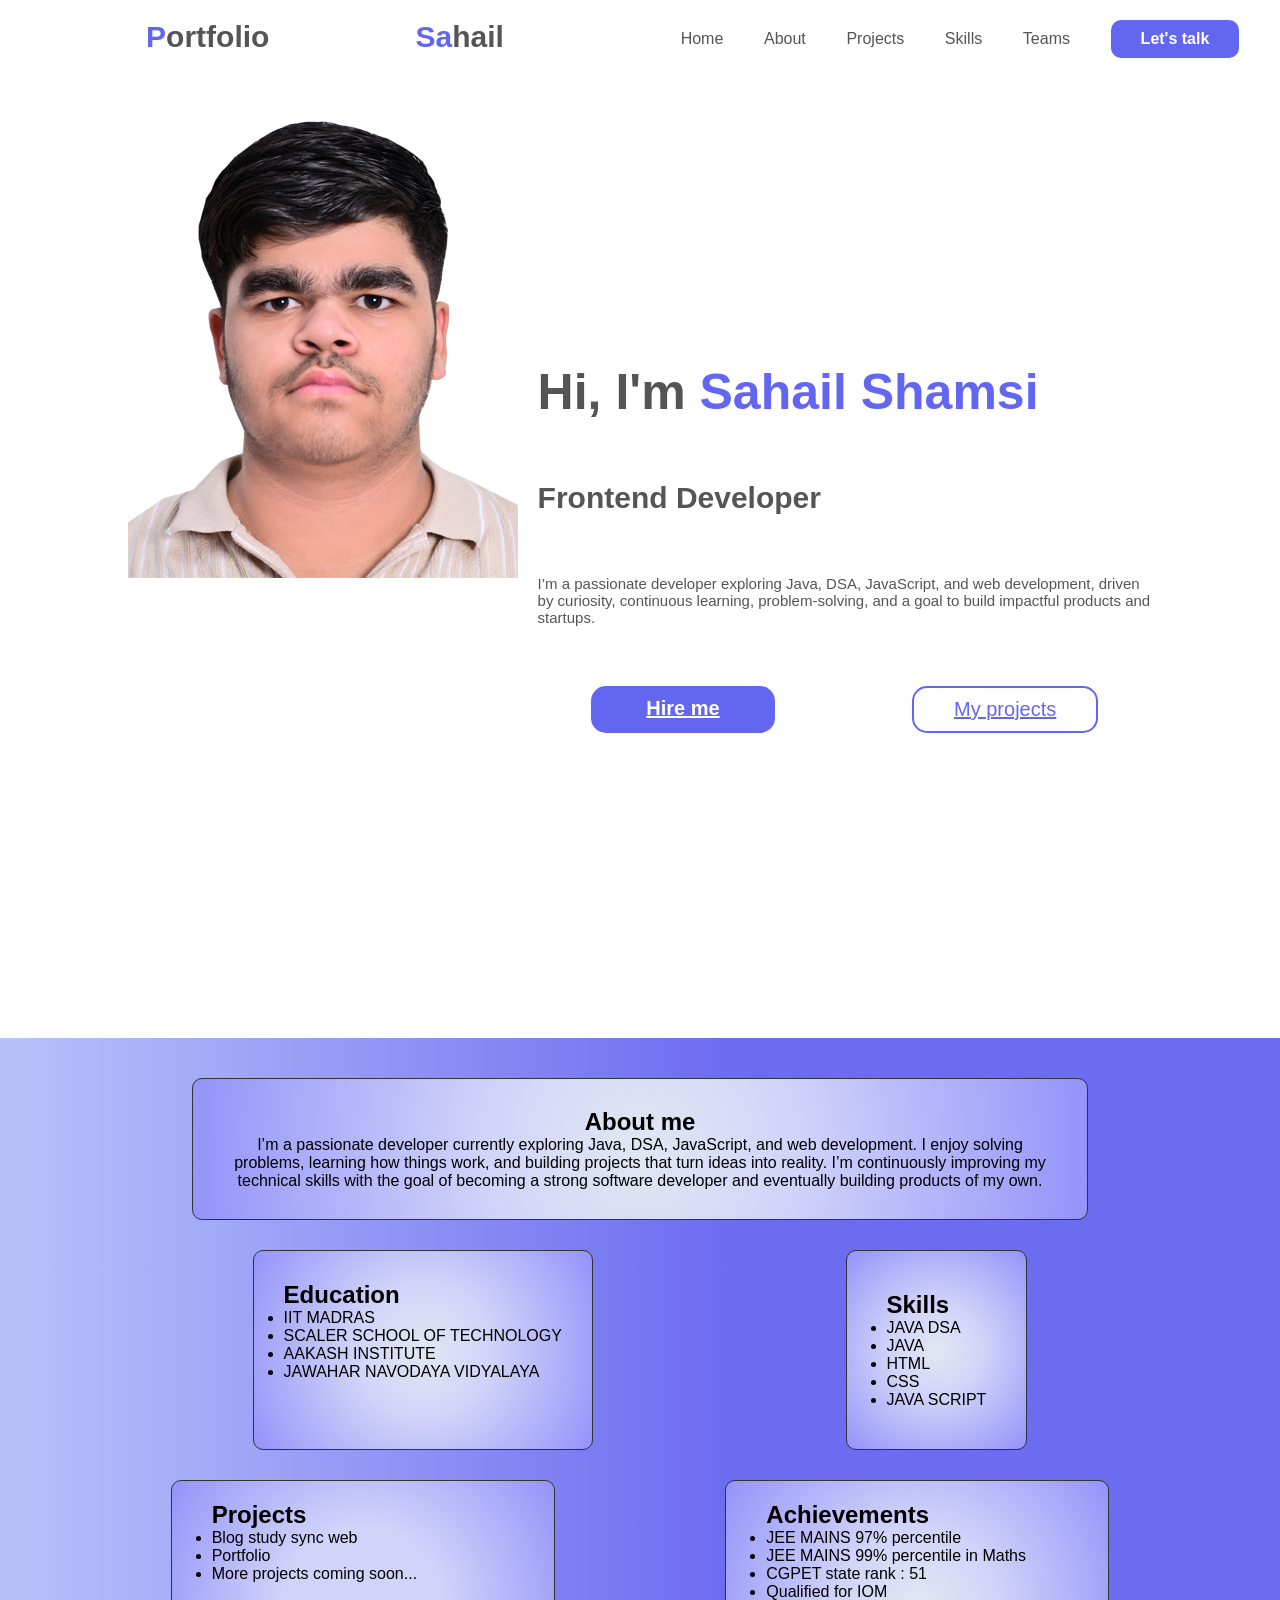
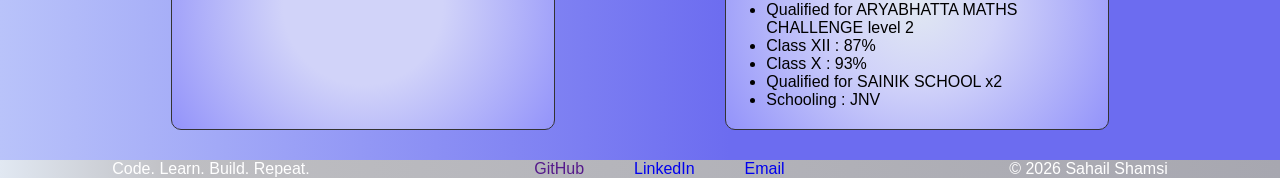
<file: index.html>
<!DOCTYPE html>
<html lang="en">
<head>
    <meta charset="UTF-8">
    <meta name="viewport" content="width=device-width, initial-scale=1.0">
    <title>Portfolio - Sahail Shamsi</title>
    <link rel="stylesheet" href="new.css">
</head>
<body>
<div class="container">  

    <div class="header">
       <div class="headerbox1">
          <p class="portfolio" style="display: inline-block;"> <span>P</span>ortfolio </p>
          <p class="portfolio" style="display: inline-block;"> <span>Sa</span>hail </p>
       </div>
       <div class="headerbox2">
          <a href="#home" target="_self" title="Go to Home">Home</a>
          <a href="#aboutme" target="_self" title="About Me">About</a>
          <a href="#projects" target="_self" title="My Projects">Projects</a>
          <a href="#skills" target="_self" title="Skills Overview">Skills</a>
          <a href="#teams" target="_self" title="My Teams">Teams</a>
          <div class="letstalk">Let's talk</div>
       </div>
    </div>

    <div class="hero" id="home">
        <div class="leftbox">
           <div class="leftimagebox">
              <img class="image" src="sahail.png" alt="Profile picture of Sahail">
           </div>
        </div>
        <div class="rightbox">
              <p class="des1">Hi, I'm <span class="sahail">Sahail Shamsi</span></p>
              <p class="name">Frontend Developer</p>
              <p class="des2">I’m a passionate developer exploring Java, DSA, JavaScript, and web development, driven by curiosity, continuous learning, problem-solving, and a goal to build impactful products and startups.</p>
              <div class="button"> 
                <a href="mailto:your-email@example.com" class="button1">Hire me</a>
                <a href="#projects" class="button2">My projects</a>
              </div>
        </div>
    </div>

    <div class="gridbox">
        <section class="aboutme" id="aboutme">
            <h1>About me</h1>
            <p>I’m a passionate developer currently exploring Java, DSA, JavaScript, and web development. I enjoy solving problems, learning how things work, and building projects that turn ideas into reality. I’m continuously improving my technical skills with the goal of becoming a strong software developer and eventually building products of my own.</p>
        </section>

        <div class="EDUANDSKILLS">
            <section class="education">
                <h1>Education</h1>
                <ul>
                    <li>IIT MADRAS</li>
                    <li>SCALER SCHOOL OF TECHNOLOGY</li>
                    <li>AAKASH INSTITUTE</li>
                    <li>JAWAHAR NAVODAYA VIDYALAYA</li>
                </ul>
            </section>
            <section class="skills" id="skills">
                <h1>Skills</h1>
                <ul>
                    <li>JAVA DSA</li>
                    <li>JAVA</li>
                    <li>HTML</li>
                    <li>CSS</li>
                    <li>JAVA SCRIPT</li>
                </ul>
            </section>
        </div>

        <div class="PROANDACH">
            <section class="projects" id="projects">
                <h1>Projects</h1>
                <ul>
                    <li>Blog study sync web</li>
                    <li>Portfolio</li>
                    <li>More projects coming soon...</li>
                </ul>
            </section>
            <section class="achievements">
                <h1>Achievements</h1>
                <ul>
                    <li>JEE MAINS 97% percentile</li>
                    <li>JEE MAINS 99% percentile in Maths</li>
                    <li>CGPET state rank : 51</li>
                    <li>Qualified for IOM</li>
                    <li>Qualified for ARYABHATTA MATHS CHALLENGE level 2</li>
                    <li>Class XII : 87%</li>
                    <li>Class X : 93%</li>
                    <li>Qualified for SAINIK SCHOOL x2</li>
                    <li>Schooling : JNV</li>
                </ul>
            </section>
        </div>

        <footer class="footer">
            <p>Code. Learn. Build. Repeat.</p>
            <div class="links">
                <a href="" target="_blank">GitHub</a>
                <a href="https://www.linkedin.com" target="_blank">LinkedIn</a>
                <a href="mailto:your-email@example.com">Email</a>
            </div>
            <p>&copy; 2026 Sahail Shamsi</p>
        </footer>
    </div>
</div>  
</body>
</html>
</file>
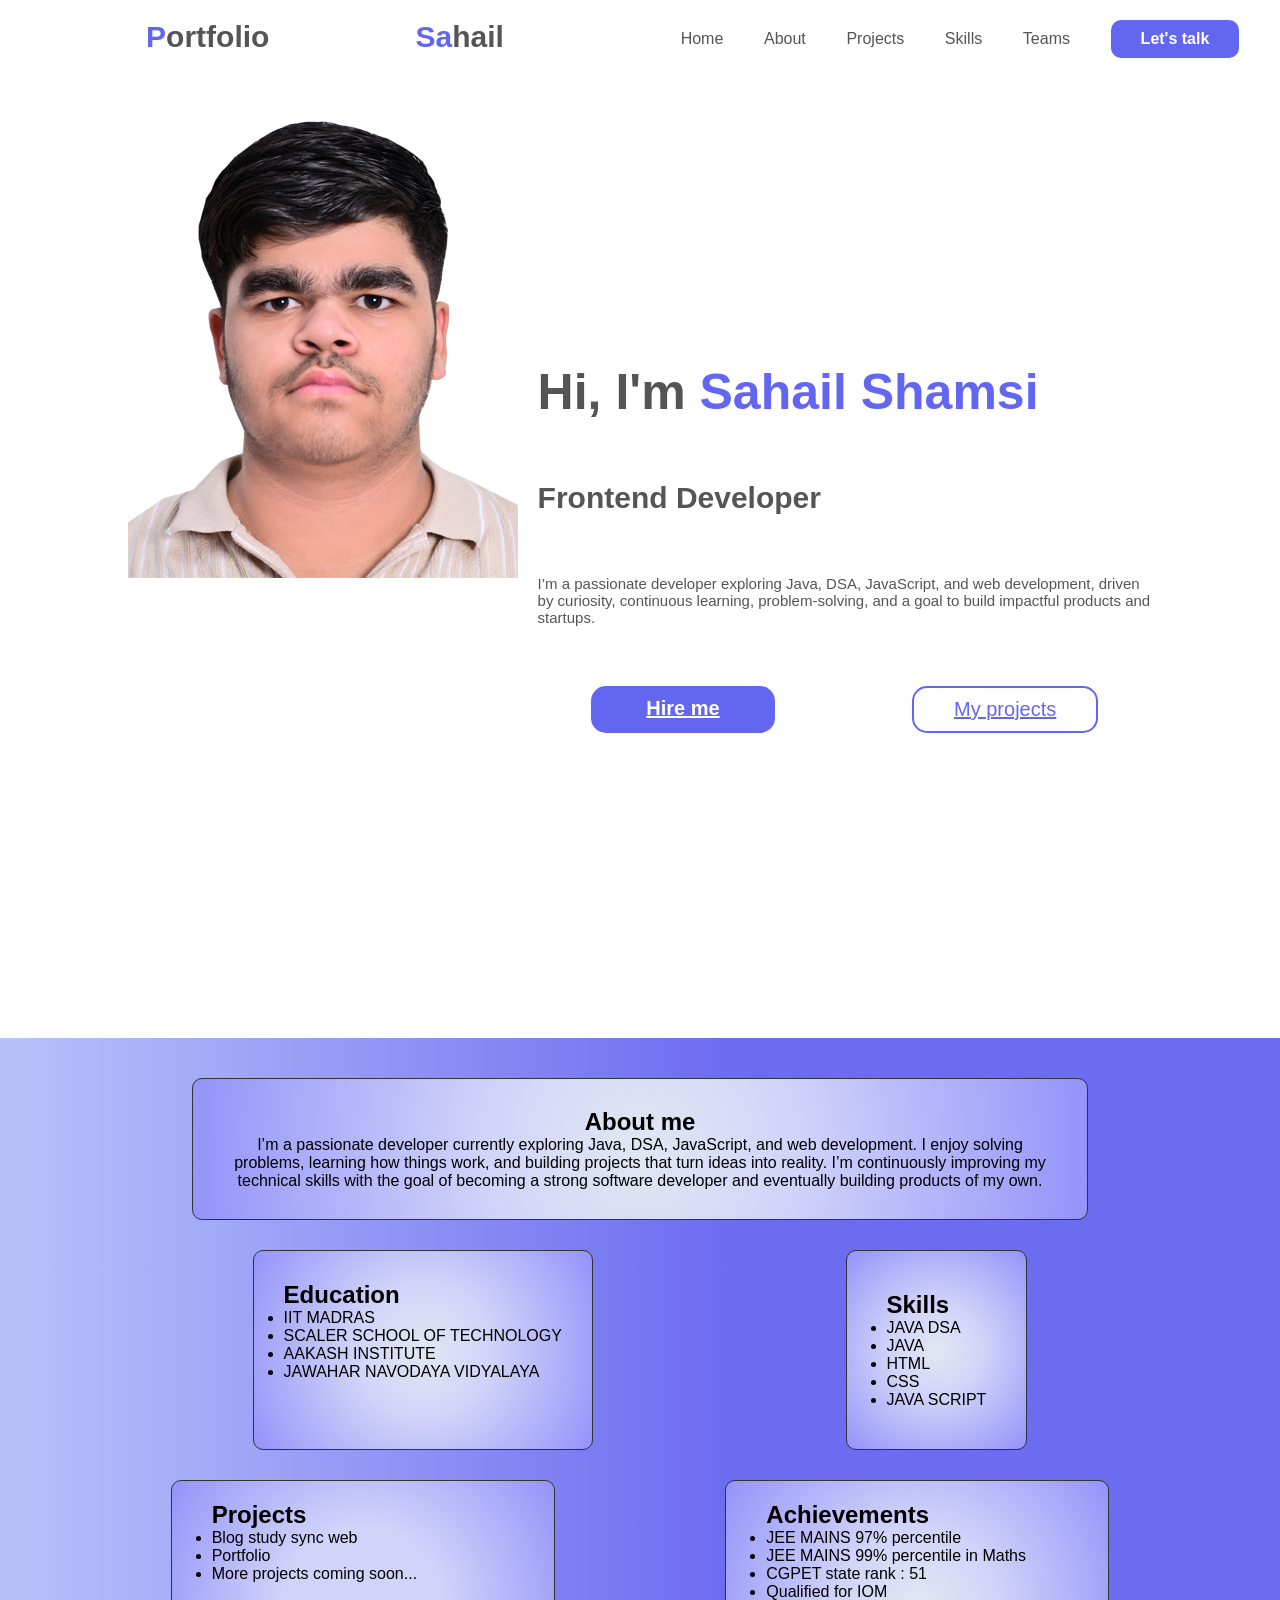
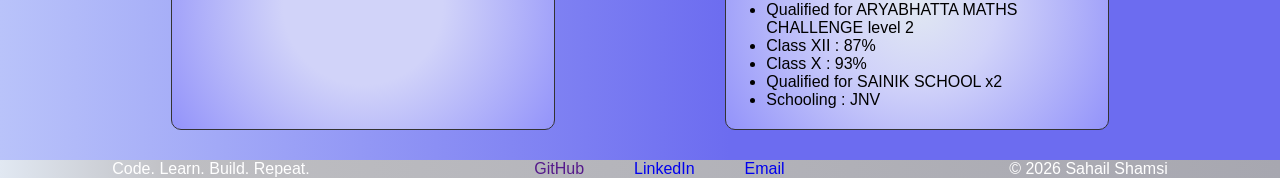
<file: new .html>
<!DOCTYPE html>
<html lang="en">
<head>
    <meta charset="UTF-8">
    <meta name="viewport" content="width=device-width, initial-scale=1.0">
    <title>Portfolio - Sahail Shamsi</title>
    <link rel="stylesheet" href="new.css">
</head>
<body>
<div class="container">  

    <div class="header">
       <div class="headerbox1">
          <p class="portfolio" style="display: inline-block;"> <span>P</span>ortfolio </p>
          <p class="portfolio" style="display: inline-block;"> <span>Sa</span>hail </p>
       </div>
       <div class="headerbox2">
          <a href="#home" target="_self" title="Go to Home">Home</a>
          <a href="#aboutme" target="_self" title="About Me">About</a>
          <a href="#projects" target="_self" title="My Projects">Projects</a>
          <a href="#skills" target="_self" title="Skills Overview">Skills</a>
          <a href="#teams" target="_self" title="My Teams">Teams</a>
          <div class="letstalk">Let's talk</div>
       </div>
    </div>

    <div class="hero" id="home">
        <div class="leftbox">
           <div class="leftimagebox">
              <img class="image" src="sahail.png" alt="Profile picture of Sahail">
           </div>
        </div>
        <div class="rightbox">
              <p class="des1">Hi, I'm <span class="sahail">Sahail Shamsi</span></p>
              <p class="name">Frontend Developer</p>
              <p class="des2">I’m a passionate developer exploring Java, DSA, JavaScript, and web development, driven by curiosity, continuous learning, problem-solving, and a goal to build impactful products and startups.</p>
              <div class="button"> 
                <a href="mailto:your-email@example.com" class="button1">Hire me</a>
                <a href="#projects" class="button2">My projects</a>
              </div>
        </div>
    </div>

    <div class="gridbox">
        <section class="aboutme" id="aboutme">
            <h1>About me</h1>
            <p>I’m a passionate developer currently exploring Java, DSA, JavaScript, and web development. I enjoy solving problems, learning how things work, and building projects that turn ideas into reality. I’m continuously improving my technical skills with the goal of becoming a strong software developer and eventually building products of my own.</p>
        </section>

        <div class="EDUANDSKILLS">
            <section class="education">
                <h1>Education</h1>
                <ul>
                    <li>IIT MADRAS</li>
                    <li>SCALER SCHOOL OF TECHNOLOGY</li>
                    <li>AAKASH INSTITUTE</li>
                    <li>JAWAHAR NAVODAYA VIDYALAYA</li>
                </ul>
            </section>
            <section class="skills" id="skills">
                <h1>Skills</h1>
                <ul>
                    <li>JAVA DSA</li>
                    <li>JAVA</li>
                    <li>HTML</li>
                    <li>CSS</li>
                    <li>JAVA SCRIPT</li>
                </ul>
            </section>
        </div>

        <div class="PROANDACH">
            <section class="projects" id="projects">
                <h1>Projects</h1>
                <ul>
                    <li>Blog study sync web</li>
                    <li>Portfolio</li>
                    <li>More projects coming soon...</li>
                </ul>
            </section>
            <section class="achievements">
                <h1>Achievements</h1>
                <ul>
                    <li>JEE MAINS 97% percentile</li>
                    <li>JEE MAINS 99% percentile in Maths</li>
                    <li>CGPET state rank : 51</li>
                    <li>Qualified for IOM</li>
                    <li>Qualified for ARYABHATTA MATHS CHALLENGE level 2</li>
                    <li>Class XII : 87%</li>
                    <li>Class X : 93%</li>
                    <li>Qualified for SAINIK SCHOOL x2</li>
                    <li>Schooling : JNV</li>
                </ul>
            </section>
        </div>

        <footer class="footer">
            <p>Code. Learn. Build. Repeat.</p>
            <div class="links">
                <a href="" target="_blank">GitHub</a>
                <a href="https://www.linkedin.com" target="_blank">LinkedIn</a>
                <a href="mailto:your-email@example.com">Email</a>
            </div>
            <p>&copy; 2026 Sahail Shamsi</p>
        </footer>
    </div>
</div>  
</body>
</html>
</file>
<file: new.css>
.hero {
    width: 80%;
    display: flex;  
    min-height: 100vh; /* Responsive height */
}

.button {
    width: 100%;
    display: flex;
    justify-content: space-around;
}

.links a {
    text-decoration: none;
    transition: color 0.3s ease, font-weight 0.3s ease;
}

.links a:hover {
    color: var(--primary-color);
    font-weight: bold;
}

.EDUANDSKILLS, .PROANDACH {
    flex-wrap: wrap; /* Responsive layout */
}
*{
   margin:0px;
   padding:0px;
   box-sizing:border-box;
}
:root {
    --primary-color: #6366F1;
    --accent-color: #3f83f8;
    --text-color: #333333;
    --link-color: #2563eb;
    --background-color: #ffffff;
    --light-gray: #f0f0f0;
    --gray: #808080;
    --dark-gray: #555;
}
body{
    font-family:'Inter', sans-serif;
}
.portfolio{
    margin-left: 10px;
    font-size: 30px;
    font-weight: 900;
    color:var(--dark-gray);
}
.portfolio span{
    color:var(--primary-color);
}
.container{
    height:100vh;
    width:100%;
    display:flex;
    flex-direction: column;
    justify-content: flex-start;
    align-items: center;
    gap:40px;
}
.header{
     padding-top: 20px;
    width:100%;
    display: flex;
    justify-content: space-between;
    
}
.headerbox1{
    display: flex;
     width:50%;
     justify-content: space-evenly;
}
.headerbox2{
     width:50%;
    display: flex;
    justify-content: space-evenly;
    align-items: center;
    
}
.headerbox2 a{
    text-decoration: none;
    color:var(--dark-gray);

    
}
.headerbox2 a:hover{
    color:var(--link-color)
}
.letstalk{
    background-color: #6366F1;
    color: #ffffff;
    padding: 10px 30px 10px 30px;
    border-radius: 10px;
    font-weight: bold;
    transition: all 0.3s ;
}
.letstalk:hover{
    transform:scale(1.1);
    box-shadow:1px 1px 5px #6366F1;
}

.hero{
    width:80%;
    display: flex;  
    height: 1100px
}
.leftbox{
    width:40%;

}

.rightbox{
    width:60%;
    display: flex;
    flex-direction: column;
    justify-content: center;
    gap:60px;
    animation-name: animationforrightbox;
    animation-duration: 1s;
    animation-timing-function: ease;
    animation-delay: 0s;
    
}
@keyframes animationforrightbox{
 
    0%{
      opacity: 0;
      transform:translateX(100%)
    }
    100%{
 opacity: 1;
      transform: translateX(0)
    }
}


.des1{
font-size: 50px;
font-weight: 900;
color:var(--dark-gray)
}
.sahail{
    color: var(--primary-color);
}
.name{
font-size: 30px;
font-weight: 900;
color: var(--dark-gray);
}
.des2{
font-size: 15px;
color:var(--dark-gray)
}
.button{
    width:100%;
    display: flex;
  justify-content: space-around;
}
.button1{
    display: inline-block;
    transition:all 0.3s ease;
    font-size: 20px;
    background-color: #6366F1;
       padding:11px 55px 11px 55px;
    color:#ffffff;
    border-radius: 15px;
    font-weight: 700;
}
.button2{
    font-size: 20px;
     display: inline-block;
      transition: all 0.3s ease;
     margin-left: 30px  ;
     padding:10px 40px 10px 40px;
border:2px solid  #6366F1;
border-radius: 15px;
color:#6366F1;
}
.button1:hover{
    transform: scale(1.1);
    box-shadow: 2px 2px 8px var(--primary-color);    

}
.button2:hover{
    transform: scale(1.1);
    box-shadow: 2px 2px 8px var(--primary-color);
}
.logos{
    margin-top: 20px;
    width:100%;
    display: flex;
   
    justify-content: flex-start;
    gap:40px;
}
.gridbox{
    display: flex;
    flex-direction: column;
    padding-top: 40px;
    align-items: center;
    gap:30px;
    background: #00b7ff;
background: linear-gradient(90deg, rgba(0, 183, 255, 1) 0%, rgba(185, 195, 250, 1) 0%, rgba(108, 108, 240, 1) 57%);

}
.aboutme{
    /* margin: 20px; */
    transition: all 0.3s;
    width:70%;
    text-align: center;
    border:var(--text-color) 1px solid;
   border-radius: 10px;
   padding: 29px;
   background: #00b7ff;
/* background: radial-gradient(circle, rgba(0, 183, 255, 1) 0%, rgba(185, 195, 250, 1) 0%, rgba(116, 116, 237, 1) 100%);
color:#333333;  */
/* background: #e1e8f2;
background: radial-gradient(circle, rgba(225, 232, 242, 1) 19%, rgba(218, 222, 247, 1) 47%, rgba(209, 211, 249, 1) 98%, rgba(199, 199, 252, 1) 85%); */
background: #e1e8f2;
background: radial-gradient(circle, rgba(225, 232, 242, 1) 0%, rgba(209, 211, 249, 1) 35%, rgba(147, 147, 250, 1) 100%);
}
.aboutme:hover{
    transform:scale(1.1);
     box-shadow:2px 2px 30px #333333;
}
.EDUANDSKILLS{
    width:100%;
    display: flex;

    justify-content: space-evenly;
}
.education{
     transition: all 0.3s;
     border:var(--text-color) 1px solid;
   border-radius: 10px;
   padding: 30px;
   /* background: #e1e8f2; */
/* background: radial-gradient(circle, rgba(225, 232, 242, 1) 19%, rgba(218, 222, 247, 1) 47%, rgba(209, 211, 249, 1) 98%, rgba(199, 199, 252, 1) 85%); */
background: #e1e8f2;
background: radial-gradient(circle, rgba(225, 232, 242, 1) 0%, rgba(209, 211, 249, 1) 35%, rgba(147, 147, 250, 1) 100%);
}
.education:hover{
    
 transform:scale(1.1);
     box-shadow:2px 2px 30px #333333;
}
.skills{
     transition: all 0.3s;
     border:var(--text-color) 1px solid;
   border-radius: 10px;
   padding: 40px;
   /* background: #e1e8f2;
background: radial-gradient(circle, rgba(225, 232, 242, 1) 19%, rgba(218, 222, 247, 1) 47%, rgba(209, 211, 249, 1) 98%, rgba(199, 199, 252, 1) 85%); */
background: #e1e8f2;
background: radial-gradient(circle, rgba(225, 232, 242, 1) 0%, rgba(209, 211, 249, 1) 35%, rgba(147, 147, 250, 1) 100%);
}
.skills:hover{
     transform:scale(1.1);
     box-shadow:2px 2px 30px #333333;
}
.projects{
     transition: all 0.3s; 
      width:30%;
     border:var(--text-color) 1px solid;
   border-radius: 10px;
   padding: 20px;
   padding-left:40px;
  background: #e1e8f2;
background: radial-gradient(circle, rgba(225, 232, 242, 1) 0%,  0%, rgba(209, 211, 249, 1) 35%, rgba(147, 147, 250, 1) 100%);
}
.projects:hover{
     transform:scale(1.1);
     box-shadow:2px 2px 30px #333333;
}

.PROANDACH{
    width:100%;
    display: flex;
    justify-content: space-evenly;
}
.achievements{
     transition: all 0.3s;
    width:30%;
     border:var(--text-color) 1px solid;
   border-radius: 10px;
   padding: 20px;
   padding-left: 40px;
   background: #e1e8f2;
background: radial-gradient(circle, rgba(225, 232, 242, 1) 0%, rgba(209, 211, 249, 1) 35%, rgba(147, 147, 250, 1) 100%);
}
.achievements:hover{
      transform:scale(1.1);
     box-shadow:2px 2px 30px #333333;
     
}
.links a{
    text-decoration: none;
}
.footer{
    width:100%;
    display: flex;
    justify-content: space-around;
    color: white;
    background: #e1e8f2;
background: linear-gradient(90deg, rgba(225, 232, 242, 1) 0%, rgba(190, 190, 194, 1) 14%, rgba(167, 167, 176, 1) 100%);
}
.links{
    display: flex;
    gap:50px;
}
</file>
